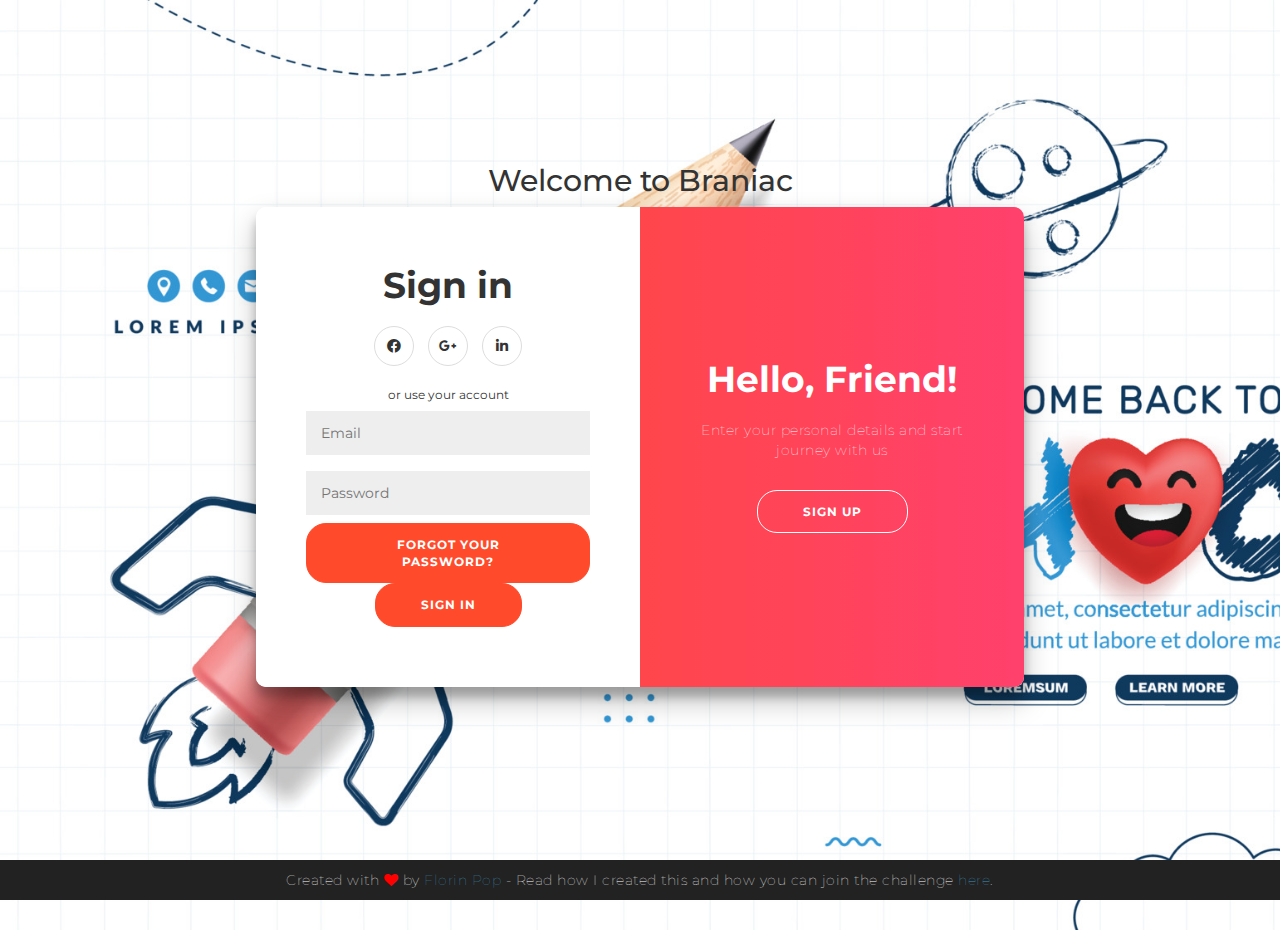
<file: customer-font-end/login.html>
<!DOCTYPE html>
<html lang="en" >
<head>
  <meta charset="UTF-8">
  <title>CodePen - Weekly Coding Challenge #1 -  Double slider Sign in/up Form - Desktop Only</title>
  
  <link rel='stylesheet' href='https://cdnjs.cloudflare.com/ajax/libs/font-awesome/5.14.0/css/all.min.css'>
  <link rel="stylesheet" href="https://maxcdn.bootstrapcdn.com/font-awesome/4.5.0/css/font-awesome.min.css">
  <link href="https://maxcdn.bootstrapcdn.com/bootstrap/3.3.6/css/bootstrap.min.css" rel="stylesheet">
  <link rel="stylesheet" href="./stylelogin.css">
</head>
<body>
<!-- partial:index.partial.html -->
<h2>Welcome to Braniac</h2>
<div class="container" id="container">
	<div class="form-container sign-up-container">
		<form action="#">
			<h1>Create Account</h1>
			<div class="social-container">
				<a href="#" class="social"><i class="fab fa-facebook-f"></i></a>
				<a href="#" class="social"><i class="fab fa-google-plus-g"></i></a>
				<a href="#" class="social"><i class="fab fa-linkedin-in"></i></a>
			</div>
			<span>or use your email for registration</span>
			<input type="text" placeholder="Name" />
			<input type="email" placeholder="Email" />
			<input type="password" placeholder="Password" />
			<button>Sign Up</button>
		</form>
	</div>
	<div class="form-container sign-in-container">
		<form action="#">
			<h1>Sign in</h1>
			<div class="social-container">
				<a href="#" class="social"><i class="fab fa-facebook-f"></i></a>
				<a href="#" class="social"><i class="fab fa-google-plus-g"></i></a>
				<a href="#" class="social"><i class="fab fa-linkedin-in"></i></a>
			</div>
			<span>or use your account</span>
			<input type="email" placeholder="Email" />
			<input type="password" placeholder="Password" />
			<button id="forGot">Forgot your password?</button>
			
			<button>Sign In</button>
		</form>
	</div>
	<div class="overlay-container">
		<div class="overlay">
			<div class="overlay-panel overlay-left">
				<h1>Welcome Back!</h1>
				<p>To keep connected with us please login with your personal info</p>
				<button class="ghost" id="signIn">Sign In</button>
			</div>
			<div class="overlay-panel overlay-right">
				<h1>Hello, Friend!</h1>
				<p>Enter your personal details and start journey with us</p>
				<button class="ghost" id="signUp">Sign Up</button>
			</div>
		</div>
	</div>
</div>

<footer>
	<p>
		Created with <i class="fa fa-heart"></i> by
		<a target="_blank" href="https://florin-pop.com">Florin Pop</a>
		- Read how I created this and how you can join the challenge
		<a target="_blank" href="https://www.florin-pop.com/blog/2019/03/double-slider-sign-in-up-form/">here</a>.
	</p>
</footer>
<div id="popup1" class="overlay2">
	<div class="popup" style="margin:auto;">
<div class="form-gap"></div>
<div class="container">
	<div style="width: 300px;" class="row">
		<div style="width: 300px;" class="col-md-4 col-md-offset-4">
			<button class="close" id="close">&times;</button>
            <div style="width: 500px;" class="panel panel-default">
              <div class="panel-body">
                <div class="text-center">
                  <h3><i class="fa fa-lock fa-4x"></i></h3>
                  <h2 class="text-center">Forgot Password?</h2>
                  <p>You can reset your password here.</p>
                  <div class="panel-body">
    
                    <form id="register-form" role="form" autocomplete="off" class="form" method="post">
    
                      <div class="form-group">
                        <div class="input-group">
                          <span class="input-group-addon"><i class="glyphicon glyphicon-envelope color-blue"></i></span>
                          <input id="email" name="email" placeholder="email address" class="form-control"  type="email">
                        </div>
                      </div>
                      <div class="form-group">
                        <a href="#"> <input name="recover-submit" class="btn btn-lg btn-primary btn-block" value="Reset Password" type="submit"> <a/>
                      </div>
                      
                      <input type="hidden" class="hide" name="token" id="token" value=""> 
                    </form>
                  </div>
                </div>
              </div>
            </div>
          </div>
	</div>
</div>
	</div>
</div>
<!-- partial -->
  <script  src="./js/scriptlogin.js"></script>

</body>
</html>
</file>
<file: customer-font-end/stylelogin.css>
@import url('https://fonts.googleapis.com/css?family=Montserrat:400,800');

* {
	box-sizing: border-box;
}

body {
	background: #f6f5f7;
	background-image: url("./img/bg-img/3.jpg");
	background-size:cover;
	display: flex;
	justify-content: center;
	align-items: center;
	flex-direction: column;
	font-family: 'Montserrat', sans-serif;
	height: 100vh;
	margin: -20px 0 50px;
}

h1 {
	font-weight: bold;
	margin: 0;
}

h2 {
	text-align: center;
}

p {
	font-size: 14px;
	font-weight: 100;
	line-height: 20px;
	letter-spacing: 0.5px;
	margin: 20px 0 30px;
}

span {
	font-size: 12px;
}

a {
	color: #333;
	font-size: 14px;
	text-decoration: none;
	margin: 15px 0;
}

button {
	border-radius: 20px;
	border: 1px solid blue;
	background-color: blue;
	color: #FFFFFF;
	font-size: 12px;
	font-weight: bold;
	padding: 12px 45px;
	letter-spacing: 1px;
	text-transform: uppercase;
	transition: transform 80ms ease-in;
}

button:active {
	transform: scale(0.95);
}

button:focus {
	outline: none;
}

button.ghost {
	background-color: blue;
	border-color: blue;
}
button.ghost2 {
	background-color: white;
	border-color:white;
	color: #564caf;;
}

form {
	background-color: #FFFFFF;
	display: flex;
	align-items: center;
	justify-content: center;
	flex-direction: column;
	padding: 0 50px;
	height: 100%;
	text-align: center;
}

input {
	background-color: #eee;
	border: none;
	padding: 12px 15px;
	margin: 8px 0;
	width: 100%;
}

.container {
	background-color: #fff;
	border-radius: 10px;
  	box-shadow: 0 14px 28px rgba(0,0,0,0.25), 
			0 10px 10px rgba(0,0,0,0.22);
	position: relative;
	overflow: hidden;
	width: 768px;
	max-width: 100%;
	min-height: 480px;
}

.form-container {
	position: absolute;
	top: 0;
	height: 100%;
	transition: all 0.6s ease-in-out;
}

.sign-in-container {
	left: 0;
	width: 50%;
	z-index: 2;
}

.container.right-panel-active .sign-in-container {
	transform: translateX(100%);
}

.sign-up-container {
	left: 0;
	width: 50%;
	opacity: 0;
	z-index: 1;
}

.container.right-panel-active .sign-up-container {
	transform: translateX(100%);
	opacity: 1;
	z-index: 5;
	animation: show 0.6s;
}

@keyframes show {
	0%, 49.99% {
		opacity: 0;
		z-index: 1;
	}
	
	50%, 100% {
		opacity: 1;
		z-index: 5;
	}
}

.overlay-container {
	position: absolute;
	top: 0;
	left: 50%;
	width: 50%;
	height: 100%;
	overflow: hidden;
	transition: transform 0.6s ease-in-out;
	z-index: 100;
}

.container.right-panel-active .overlay-container{
	transform: translateX(-100%);
}

.overlay {
	background: #FF416C;
	background: -webkit-linear-gradient(to right, #FF4B2B, #FF416C);
	background: linear-gradient(to right, #637A9F, #637A9F);
	background-repeat: no-repeat;
	background-size: cover;
	background-position: 0 0;
	color: #FFFFFF;
	position: relative;
	left: -100%;
	height: 100%;
	width: 200%;
  	transform: translateX(0);
	transition: transform 0.6s ease-in-out;
}

.container.right-panel-active .overlay {
  	transform: translateX(50%);
}

.overlay-panel {
	position: absolute;
	display: flex;
	align-items: center;
	justify-content: center;
	flex-direction: column;
	padding: 0 40px;
	text-align: center;
	top: 0;
	height: 100%;
	width: 50%;
	transform: translateX(0);
	transition: transform 0.6s ease-in-out;
}

.overlay-left {
	transform: translateX(-20%);
}

.container.right-panel-active .overlay-left {
	transform: translateX(0);
}

.overlay-right {
	right: 0;
	transform: translateX(0);
}

.container.right-panel-active .overlay-right {
	transform: translateX(20%);
}

.social-container {
	margin: 20px 0;
}

.social-container a {
	border: 1px solid #DDDDDD;
	border-radius: 50%;
	display: inline-flex;
	justify-content: center;
	align-items: center;
	margin: 0 5px;
	height: 40px;
	width: 40px;
}

footer {
    background-color: #222;
    color: #fff;
    font-size: 14px;
    bottom: 0;
    position: fixed;
    left: 0;
    right: 0;
    text-align: center;
    z-index: 999;
}

footer p {
    margin: 10px 0;
}

footer i {
    color: red;
}

footer a {
    color: #3c97bf;
    text-decoration: none;
}

.overlay2 {

	position: fixed;
	top: 0;
	bottom: 0;
	left: 0;
	right: 0;
	background: rgba(0, 0, 0, 0.7);
	transition: opacity 50ms;
	visibility: hidden;
	opacity: 0;

  }
  .appear {
	visibility: visible;
	opacity: 1;

  }
  
  .popup {
	
	background: white;
	border-radius: 50px;
	width: 60%;
	position: relative;
	transition: all 5s ease-in-out;
  }
  .disappear {
	visibility: hidden;
  }
  
  .popup h2 {
	margin-top: 0;
	color: #333;
	font-family: Tahoma, Arial, sans-serif;
  }
  .popup .close {
	position: absolute;
	top: 20px;
	right: 0px;
	transition: all 200ms;
	font-size: 30px;
	font-weight: bold;
	text-decoration: none;
	color: #333;
  }
  .popup .close:hover {
	color: #06D85F;
  }
  .popup .content {
	max-height: 30%;
	overflow: auto;
  }
  .form-gap {
	  padding-top: 70px;
  }
  @media screen and (max-width: 700px){
	.box{
	  width: 70%;
	}
	.popup{
	  width: 100%;
	}
  }
  
@import url('https://fonts.googleapis.com/css?family=Montserrat:400,800');

* {
	box-sizing: border-box;
}

body {
	background: #f6f5f7;
	display: flex;
	justify-content: center;
	align-items: center;
	flex-direction: column;
	font-family: 'Montserrat', sans-serif;
	height: 100vh;
	margin: -20px 0 50px;
}

h1 {
	font-weight: bold;
	margin: 0;
}

h2 {
	text-align: center;
}

p {
	font-size: 14px;
	font-weight: 100;
	line-height: 20px;
	letter-spacing: 0.5px;
	margin: 20px 0 30px;
}

span {
	font-size: 12px;
}

a {
	color: #333;
	font-size: 14px;
	text-decoration: none;
	margin: 15px 0;
}

button {
	border-radius: 20px;
	border: 1px solid #FF4B2B;
	background-color: #FF4B2B;
	color: #FFFFFF;
	font-size: 12px;
	font-weight: bold;
	padding: 12px 45px;
	letter-spacing: 1px;
	text-transform: uppercase;
	transition: transform 80ms ease-in;
}

button:active {
	transform: scale(0.95);
}

button:focus {
	outline: none;
}

button.ghost {
	background-color: transparent;
	border-color: #FFFFFF;
}

form {
	background-color: #FFFFFF;
	display: flex;
	align-items: center;
	justify-content: center;
	flex-direction: column;
	padding: 0 50px;
	height: 100%;
	text-align: center;
}

input {
	background-color: #eee;
	border: none;
	padding: 12px 15px;
	margin: 8px 0;
	width: 100%;
}

.container {
	background-color: #fff;
	border-radius: 10px;
  	box-shadow: 0 14px 28px rgba(0,0,0,0.25), 
			0 10px 10px rgba(0,0,0,0.22);
	position: relative;
	overflow: hidden;
	width: 768px;
	max-width: 100%;
	min-height: 480px;
}

.form-container {
	position: absolute;
	top: 0;
	height: 100%;
	transition: all 0.6s ease-in-out;
}

.sign-in-container {
	left: 0;
	width: 50%;
	z-index: 2;
}

.container.right-panel-active .sign-in-container {
	transform: translateX(100%);
}

.sign-up-container {
	left: 0;
	width: 50%;
	opacity: 0;
	z-index: 1;
}

.container.right-panel-active .sign-up-container {
	transform: translateX(100%);
	opacity: 1;
	z-index: 5;
	animation: show 0.6s;
}

@keyframes show {
	0%, 49.99% {
		opacity: 0;
		z-index: 1;
	}
	
	50%, 100% {
		opacity: 1;
		z-index: 5;
	}
}

.overlay-container {
	position: absolute;
	top: 0;
	left: 50%;
	width: 50%;
	height: 100%;
	overflow: hidden;
	transition: transform 0.6s ease-in-out;
	z-index: 100;
}

.container.right-panel-active .overlay-container{
	transform: translateX(-100%);
}

.overlay {
	background: #FF416C;
	background: -webkit-linear-gradient(to right, #FF4B2B, #FF416C);
	background: linear-gradient(to right, #FF4B2B, #FF416C);
	background-repeat: no-repeat;
	background-size: cover;
	background-position: 0 0;
	color: #FFFFFF;
	position: relative;
	left: -100%;
	height: 100%;
	width: 200%;
  	transform: translateX(0);
	transition: transform 0.6s ease-in-out;
}

.container.right-panel-active .overlay {
  	transform: translateX(50%);
}

.overlay-panel {
	position: absolute;
	display: flex;
	align-items: center;
	justify-content: center;
	flex-direction: column;
	padding: 0 40px;
	text-align: center;
	top: 0;
	height: 100%;
	width: 50%;
	transform: translateX(0);
	transition: transform 0.6s ease-in-out;
}

.overlay-left {
	transform: translateX(-20%);
}

.container.right-panel-active .overlay-left {
	transform: translateX(0);
}

.overlay-right {
	right: 0;
	transform: translateX(0);
}

.container.right-panel-active .overlay-right {
	transform: translateX(20%);
}

.social-container {
	margin: 20px 0;
}

.social-container a {
	border: 1px solid #DDDDDD;
	border-radius: 50%;
	display: inline-flex;
	justify-content: center;
	align-items: center;
	margin: 0 5px;
	height: 40px;
	width: 40px;
}

footer {
    background-color: #222;
    color: #fff;
    font-size: 14px;
    bottom: 0;
    position: fixed;
    left: 0;
    right: 0;
    text-align: center;
    z-index: 999;
}

footer p {
    margin: 10px 0;
}

footer i {
    color: red;
}
body {
	background: #f6f5f7;
	background-image: url("./img/bg-img/3.jpg");
	background-size:cover;
	display: flex;
	justify-content: center;
	align-items: center;
	flex-direction: column;
	font-family: 'Montserrat', sans-serif;
	height: 100vh;
	margin: -20px 0 50px;
}
footer a {
    color: #3c97bf;
    text-decoration: none;
}
</file>
